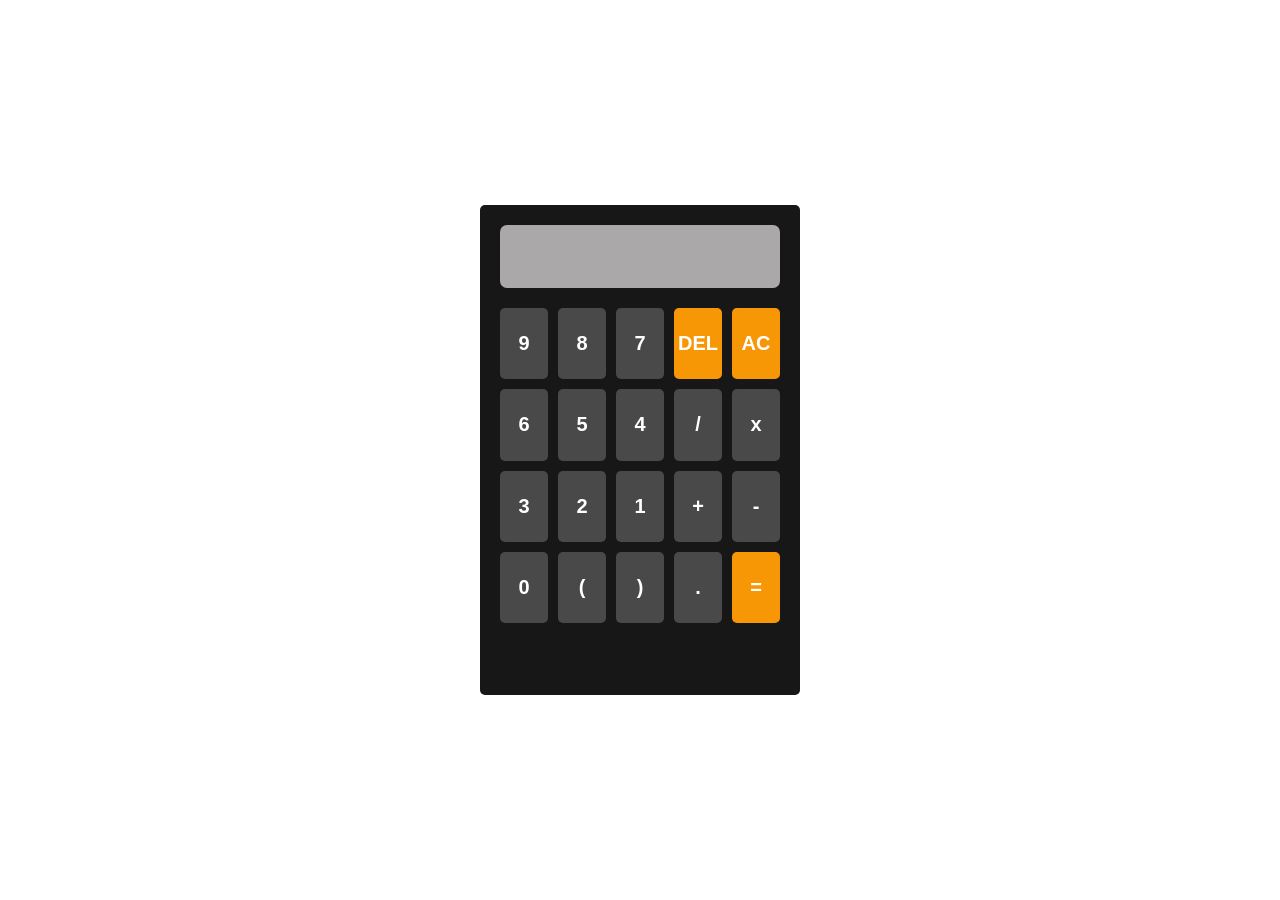
<file: index.html>
<!DOCTYPE html>
<html lang="en">
<head>
    <meta charset="UTF-8">
    <meta name="viewport" content="width=device-width, initial-scale=1.0">
    <title>Calculadora</title>
    <link rel="stylesheet" href="style.css">
</head>
<body>
    <div class="calculadora">
        <div class="input-output"></div>
        <div class="numeros"></div>
    </div>
    <script src="main.js"></script>
</body>
</html>
</file>
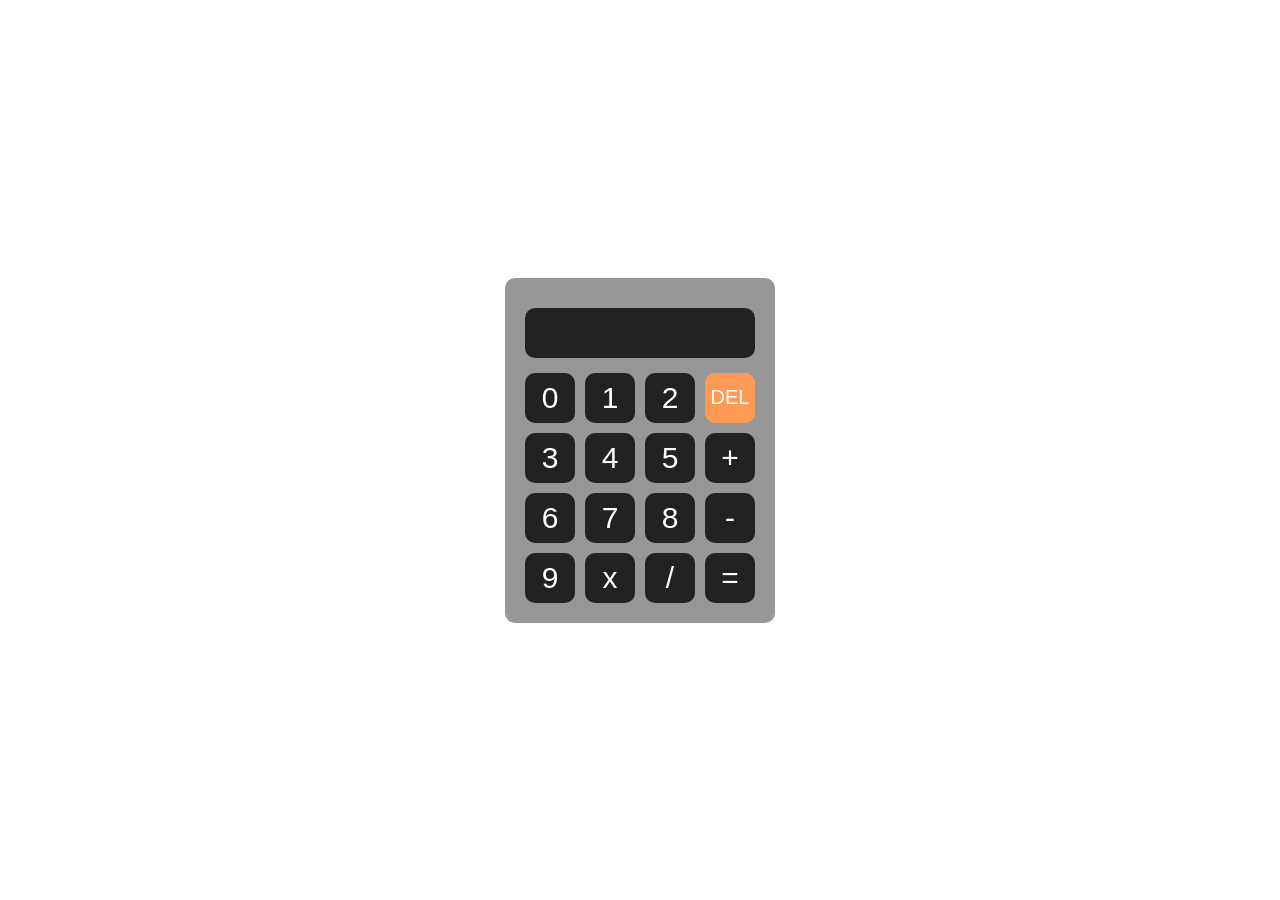
<file: Archivos_HTML/index.html>
<!DOCTYPE html>
<html lang="en">
<head>
    <meta charset="UTF-8">
    <meta name="viewport" content="width=device-width, initial-scale=1.0">
    <link rel="stylesheet" href="../Archivos_CSS/calculadorStyle.css">
    <title>Document</title>
</head>
<body>
    <div class="contenedor">
        <div class="calculadora">
            <span class="resultado"></span>
        </div>
    </div>
    <script src="../Archivos_JS/Asincronia.js"></script>
</body>
</html>
</file>
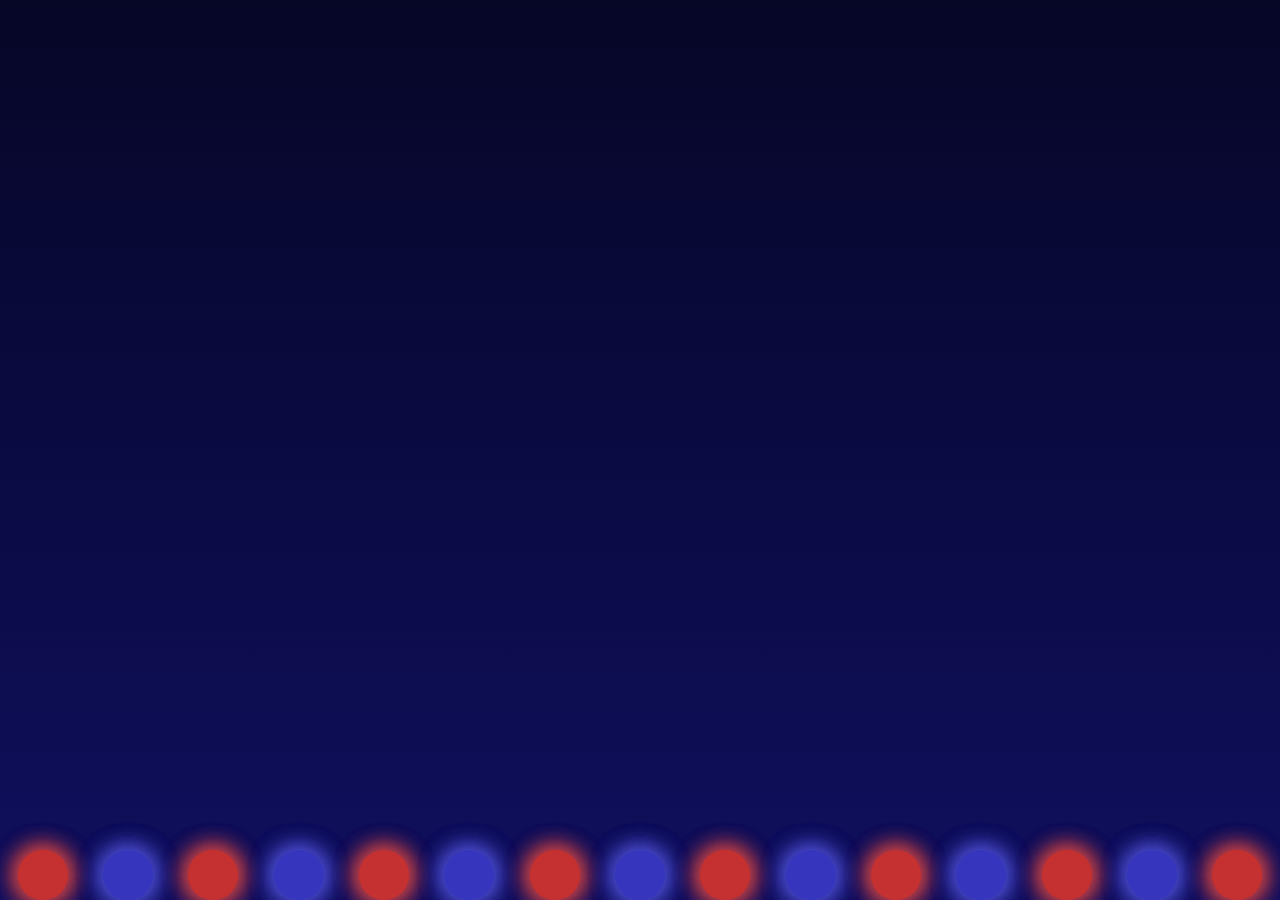
<file: Archivos_HTML/animacion.html>
<!DOCTYPE html>
<html lang="en">

<head>
    <meta charset="UTF-8">
    <meta name="viewport" content="width=device-width, initial-scale=1.0">
    <title>Document</title>
    <link rel="stylesheet" href="../Archivos_CSS/animacion.css">
</head>

<body>
    <div class="container">
        <span class="spanNime" style="--i:11"></span>
        <span class="spanNime" style="--i:15"></span>
        <span class="spanNime" style="--i:13"></span>
        <span class="spanNime" style="--i:12"></span>
        <span class="spanNime" style="--i:12"></span>
        <span class="spanNime" style="--i:14"></span>
        <span class="spanNime" style="--i:13"></span>
        <span class="spanNime" style="--i:11"></span>
        <span class="spanNime" style="--i:11"></span>
        <span class="spanNime" style="--i:15"></span>
        <span class="spanNime" style="--i:13"></span>
        <span class="spanNime" style="--i:12"></span>
        <span class="spanNime" style="--i:11"></span>
        <span class="spanNime" style="--i:13"></span>
        <span class="spanNime" style="--i:12"></span>
    </div>
</body>

</html>
</file>
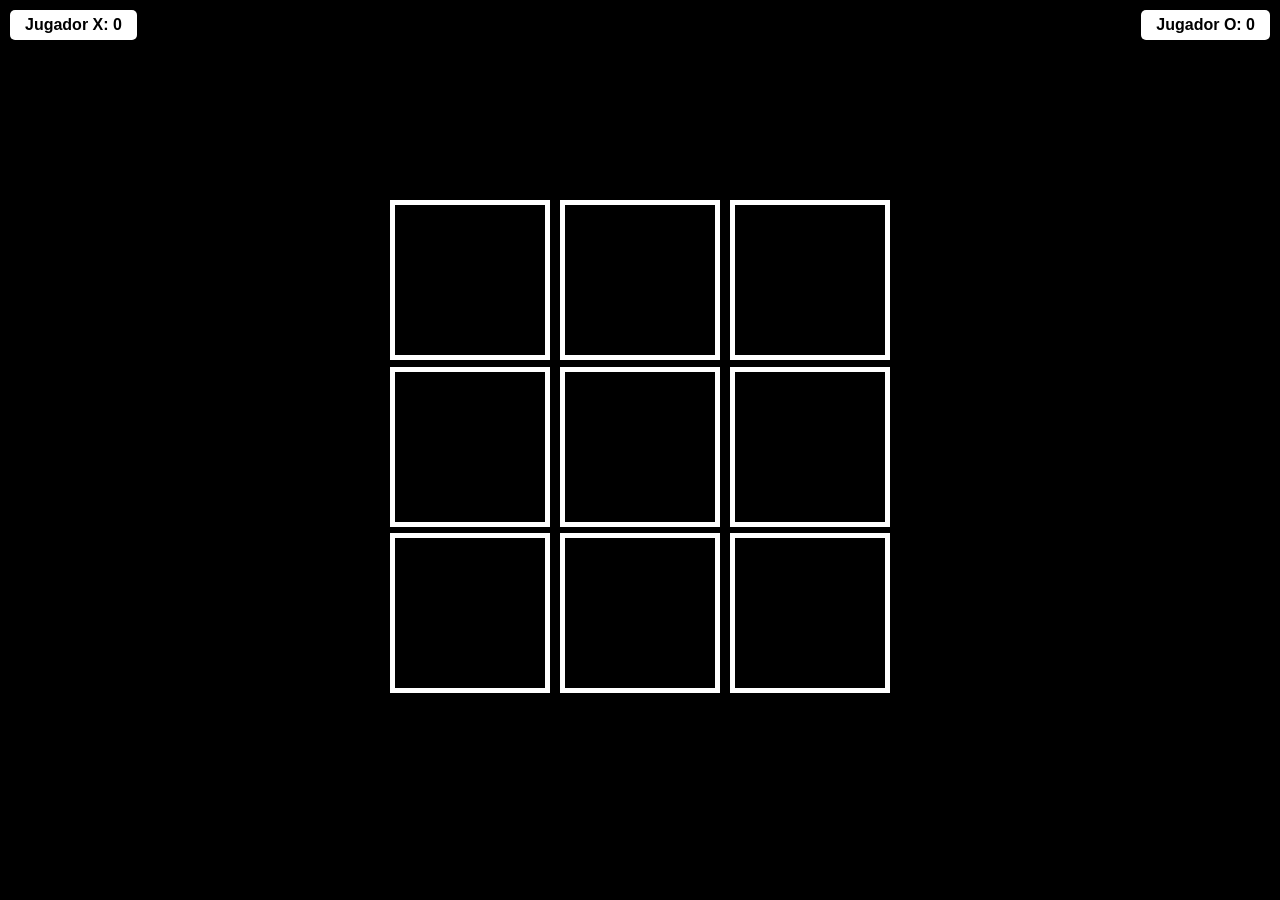
<file: Archivos_HTML/tateti.html>
<!DOCTYPE html>
<html lang="en">
<head>
    <meta charset="UTF-8">
    <meta name="viewport" content="width=device-width, initial-scale=1.0">
    <title>Document</title>
    <link rel="stylesheet" href="../Archivos_CSS/tateti.css">
</head>
<body>
    <div class="puntaje">
        <div class="player first">Jugador X: 0</div>
        <div class="player second">Jugador O: 0</div>
    </div>
    <div class="container">
        <div class="cuadro__base">
            <div class="cuadro one"></div>
            <div class="cuadro two"></div>
            <div class="cuadro three"></div>
            <div class="cuadro four"></div>
            <div class="cuadro five"></div>
            <div class="cuadro six"></div>
            <div class="cuadro seven"></div>
            <div class="cuadro height"></div>
            <div class="cuadro nine"></div>
        </div>
        <div class="cuadro__win">
            <div class="cotenedor__hijos">

            </div>
        </div>
    </div>
    <script src="../Archivos_JS/ScriptTateti.js"></script>
</body>
</html>
</file>
<file: style.css>
* {
    margin: 0;
    padding: 0;
    font-family: sans-serif;
}

body {
    height: 100vh;
    display: flex;
    justify-content: center;
    align-items: center;
}

.calculadora {
    min-width: 240px;
    flex-basis: 280px;
    min-height: 200px;
    height: 50%;
    background-color: rgb(24, 23, 23);
    padding: 20px;
    border-radius: 5px;
}

.input-output {
    height: 14%;
    width: 100%;
    display: flex;
    align-items: center;
    flex-direction: row-reverse;
    background-color: rgb(170, 168, 168);
    border-radius: 7px;
    font-size: 30px;
    font-weight: bold;
    overflow-y: hidden;
    overflow-x:initial;
}

.numeros {
    display: grid;
    height: 70%;
    width: 100%;
    grid-template-columns: repeat(5, 1fr);
    grid-template-rows: repeat(4, 1fr);
    gap: 10px;
    margin-top: 20px;
}

.numero {
    align-content: center;
    text-align: center;
    color: #ffffff;
    font-size: 20px;
    font-weight: bold;
    background-color: rgb(73, 73, 73);
    border-radius: 5px;
    cursor: pointer;
    transition-property: background;
    transition-duration: .3s;
}

.result-output {
    background-color: #f89706;
}

/* Efectos para los numeros y operaciones */

.numero:hover {
    background-color: rgb(99, 98, 98);
}

.result-output:hover {
    background-color: #dd8a0f;
}
</file>
<file: Archivos_CSS/calculadorStyle.css>
* {
    margin: 0;
}

.contenedor {
    display: flex;
    justify-content: center;
    align-items: center;
    height: 100vh;
}

.calculadora {
    width: 240px;
    display: flex;
    flex-wrap: wrap;
    background-color: #979797;
    padding: 15px;
    border-radius: 10px;
    padding-top: 30px;
}

.numberContainer {
    width: 50px;
    height: 50px;
    display: flex;
    justify-content: center;
    align-items: center;
    font-family: sans-serif;
    font-size: 30px;
    background-color: #222;
    color: #fff;
}

.aritmetica {
    width: 50px;
    height: 50px;
    display: flex;
    justify-content: center;
    align-items: center;
    font-family: sans-serif;
    font-size: 30px;
    background-color: #222;
    color: #fff;
}

.aritmetica:nth-child(5) {
    font-size: 20px;
    background-color: #ff9a55;
    columns: #000;
}

.calculadora > div {
    border-radius: 10px;
    margin: 5px;
    cursor: pointer;
    transition-property: background-color;
    transition-duration: .2s;
}

.aritmetica:nth-child(5):hover {
    background-color: #ffba55;
}

.calculadora > div:hover {
    background-color: #797878;
}

.resultado {
    min-width: 230px;
    height: 50px;
    background-color: #222;
    margin: 0 5px;
    border-radius: 10px;
    margin-bottom: 10px;
    color: #fff;
    display: flex;
    flex-direction: row-reverse;
    font-size: 30px;
    align-items: center;
    overflow-x: hidden;
}
</file>
<file: Archivos_CSS/animacion.css>
body {
    margin: 0;
}

.container {
    width: 100vw;
    height: 100vh;
    background: linear-gradient(to bottom, rgb(6, 6, 39), rgb(15, 15, 94));
    display: flex;
    justify-content: space-around;
    align-items: end;
}

.spanNime {
    display: inline-block;
    width: 50px;
    height: 50px;
    border-radius: 50%;
    background-color: rgb(197, 48, 48);
    box-shadow: 0 0 25px rgb(202, 65, 65), 0 0 25px rgb(202, 65, 65), 0 0 25px rgb(202, 65, 65);
    animation-name: desplazar;
    animation-duration: calc(50s / var(--i));
    animation-iteration-count: infinite;
}

.spanNime:nth-child(even) {
    background-color: rgb(53, 53, 190);
    box-shadow: 0 0 25px rgb(75, 75, 207), 0 0 25px rgb(75, 75, 207), 0 0 25px rgb(75, 75, 207);
}

@keyframes desplazar {
    0% {
        transform: translateY(0) scale(1);
    }

    100% {
        transform: translateY(-100vh) scale(0);
    }
}
</file>
<file: Archivos_CSS/tateti.css>
* {
    margin: 0;
    font-family: sans-serif;
}

body {
    background-color: #000;
}

.container {
    display: flex;
    height: 100vh;
    justify-content: center;
    align-items: center;
}

.cuadro__base {
    display: flex;
    justify-content: space-between;
    flex-wrap: wrap;
    width: 500px;
    height: 500px;
}

.cuadro {
    width: 30%;
    height: 30%;
    border: solid 5px #fff;
    display: flex;
    justify-content: center;
    align-items: center;
    /* animation-name: desvanecerCuadro; */
    animation-duration: 2s;
    animation-fill-mode: forwards;
}

.puntaje {
    position: absolute;
    display: flex;
    justify-content: space-between;
    width: 100vw;
    height: 50px;
}

.player {
    width: max-content;
    background-color: #fff;
    border-radius: 5px;
    margin: 10px;
    display: flex;
    justify-content: center;
    align-items: center;
    padding: 15px;
    font-weight: bold;
}

.equis {
    background-color: #fff;
    height: 150px;
    width: 10px;
    transform: rotate(45deg);
}

.equis::after {
    content: "";
    position: absolute;
    height: 150px;
    width: 10px;
    background-color: #fff;
    transform: rotate(-90deg);
}

.circulo {
    width: 120px;
    height: 120px;
    border-radius: 50%;
    border: solid 5px #fff;
    background-color: transparent;
}

.cuadro__win {
    width: 60%;
    height: 50%;
    border-radius: 10px;
    background-color: #fff;
    display: flex;
    justify-content: center;
    align-items: center;
    flex-wrap: wrap;
    font-size: 60px;
    font-weight: bold;
    position: absolute;
    visibility: hidden;
    /* animation-name: bajarCuadroWin; */
    animation-duration: 2s;
}

.span {
    text-align: center;
    width: 100%;
}

.cotenedor__hijos {
    display: flex;
    justify-content: center;
    align-items: center;
    flex-wrap: wrap;
}

.reload {
    width: max-content;
    height: 30px;
    font-size: 17px;
    font-weight: bold;
    border-radius: 10px;
    border: none;
    background-color: rgb(20, 204, 228);
    cursor: pointer;
    margin-top: 30px;
    padding: 20px;
    display: flex;
    justify-content: center;
    align-items: center;
}

.reload:hover {
    background-color: rgb(26, 197, 219);
}

@keyframes bajarCuadroWin {
    0% {
        transform: translateY(-100vh);
    }

    100% {
        transform: translateY(0);
        visibility: hidden;
    }
}

@keyframes desvanecerCuadro {
    0% {
        opacity: 1;
    }

    100% {
        opacity: .2;
    }
}
</file>
